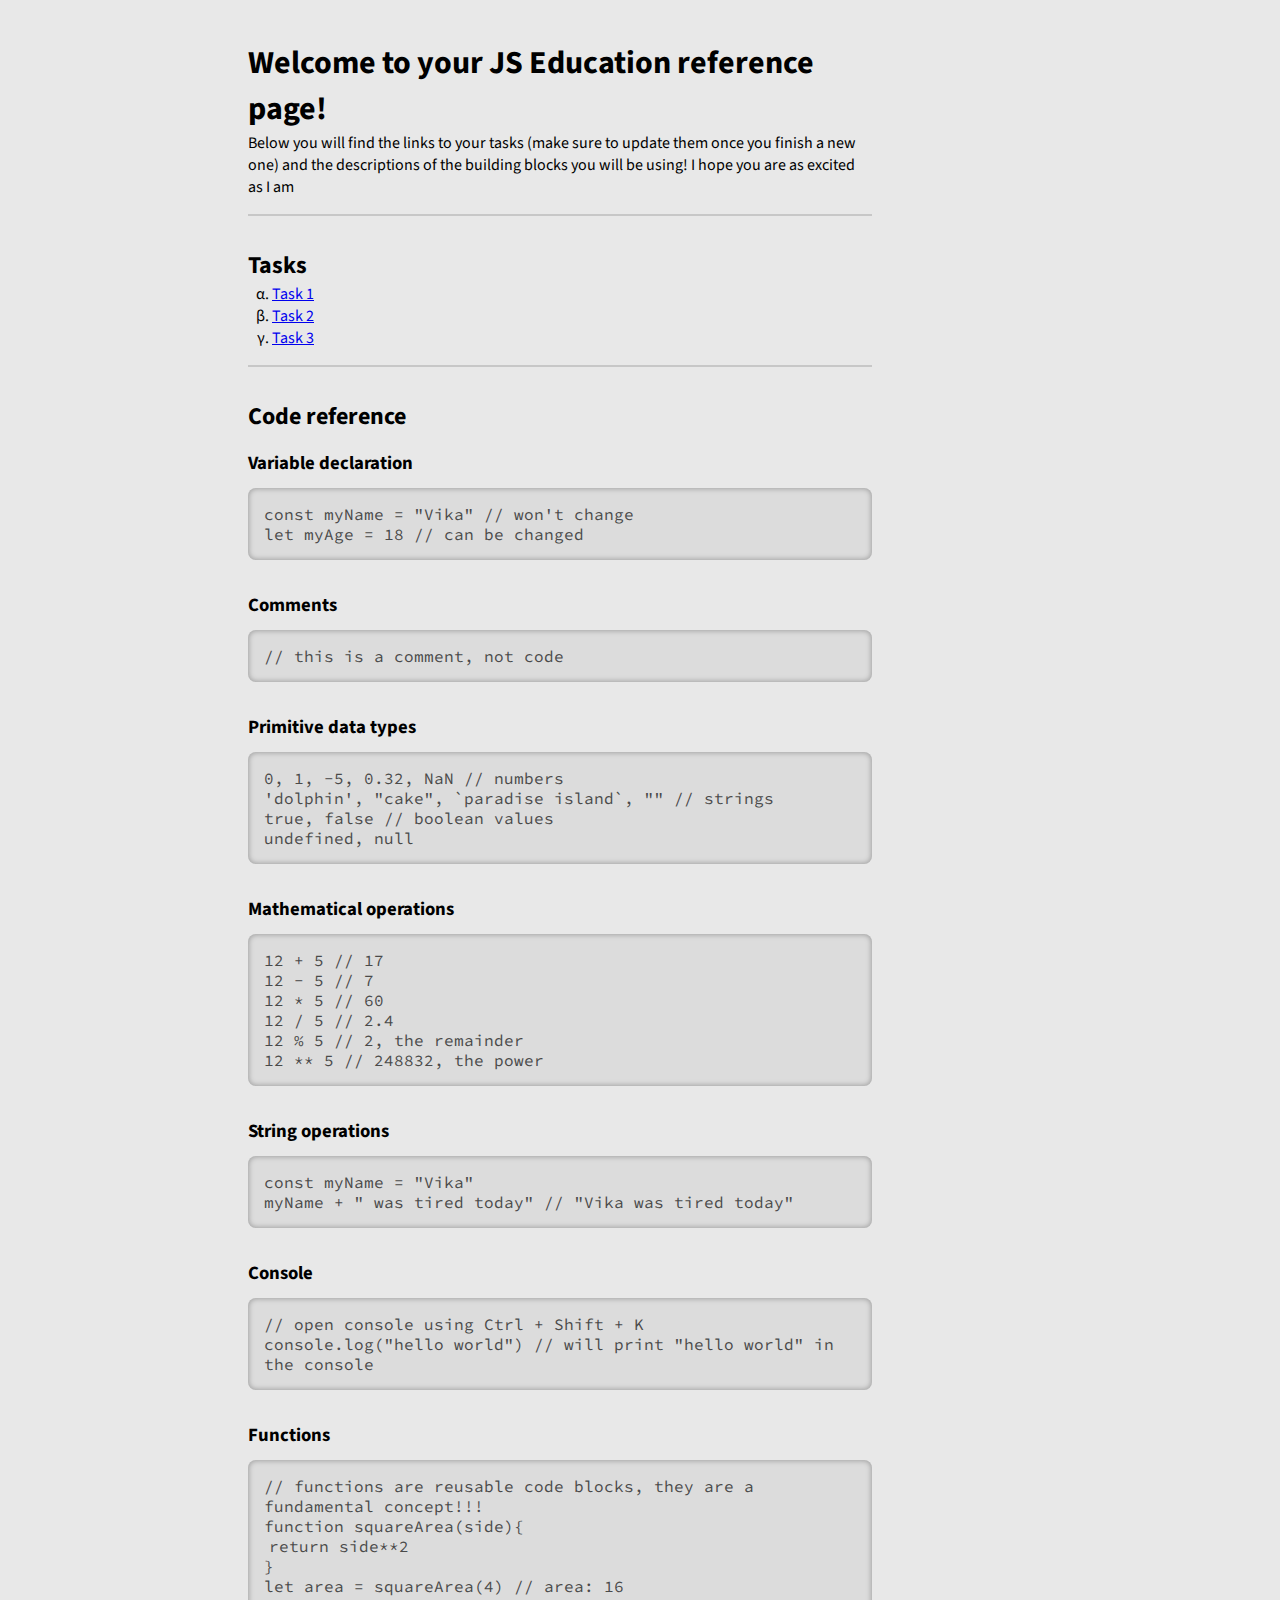
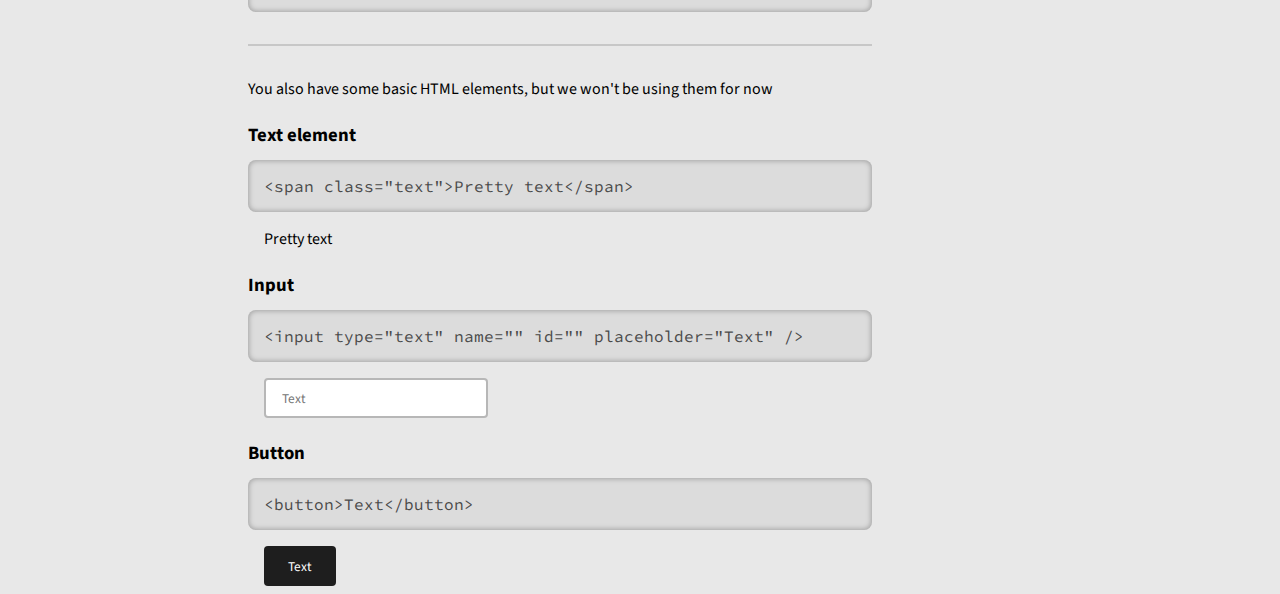
<file: index.html>
<!DOCTYPE html>
<html lang="en">
  <head>
    <meta charset="UTF-8" />
    <meta name="viewport" content="width=device-width, initial-scale=1.0" />
    <link rel="stylesheet" href="style.css" />
    <title>Reference page</title>
  </head>
  <body class="main">
    <h1>Welcome to your JS Education reference page!</h1>
    <p>
      Below you will find the links to your tasks (make sure to update them once
      you finish a new one) and the descriptions of the building blocks you will
      be using! I hope you are as excited as I am
    </p>

    <hr />

    <h2>Tasks</h2>
    <ul class="tasks">
      <li><a href="tasks/task 1.html">Task 1</a></li>
      <li><a href="tasks/task 2.html">Task 2</a></li>
      <li><a href="tasks/task 3.html">Task 3</a></li>
    </ul>

    <hr />
    <h2>Code reference</h2>

    <h3>Variable declaration</h3>
    <div class="codeblock">
      <p>const myName = "Vika" // won't change</p>
      <p>let myAge = 18 // can be changed</p>
    </div>

    <h3>Comments</h3>
    <div class="codeblock">
      <p>// this is a comment, not code</p>
    </div>

    <h3>Primitive data types</h3>
    <div class="codeblock">
      <p>0, 1, -5, 0.32, NaN // numbers</p>
      <p>'dolphin', "cake", `paradise island`, "" // strings</p>
      <p>true, false // boolean values</p>
      <p>undefined, null</p>
    </div>

    <h3>Mathematical operations</h3>
    <div class="codeblock">
      <p>12 + 5 // 17</p>
      <p>12 - 5 // 7</p>
      <p>12 * 5 // 60</p>
      <p>12 / 5 // 2.4</p>
      <p>12 % 5 // 2, the remainder</p>
      <p>12 ** 5 // 248832, the power</p>
    </div>

    <h3>String operations</h3>
    <div class="codeblock">
      <p>const myName = "Vika"</p>
      <p>myName + " was tired today" // "Vika was tired today"</p>
    </div>

    <h3>Console</h3>
    <div class="codeblock">
      <p>// open console using Ctrl + Shift + K</p>
      <p>
        console.log("hello world") // will print "hello world" in the console
      </p>
    </div>

    <h3>Functions</h3>
    <div class="codeblock">
      <p>
        // functions are reusable code blocks, they are a fundamental concept!!!
      </p>
      <p>function squareArea(side){</p>
      <p>&ThickSpace;return side**2</p>
      <p>}</p>
      <p></p>
      <p>let area = squareArea(4) // area: 16</p>
    </div>

    <hr />
    <p>
      You also have some basic HTML elements, but we won't be using them for now
    </p>
    <br />

    <h3>Text element</h3>
    <div class="codeblock">
      <p>&lt;span class="text"&gt;Pretty text&lt;/span&gt;</p>
    </div>

    <div style="margin: -1rem 1rem 0">
      <span class="text">Pretty text</span>
    </div>
    <br />

    <h3>Input</h3>
    <div class="codeblock">
      <p>&lt;input type="text" name="" id="" placeholder="Text" /&gt;</p>
    </div>

    <div style="margin: -1rem 1rem 0">
      <input type="text" name="" id="" placeholder="Text" />
    </div>
    <br />

    <h3>Button</h3>
    <div class="codeblock">
      <p>&lt;button&gt;Text&lt;/button&gt;</p>
    </div>
    <div style="margin: -1rem 1rem 0">
      <button>Text</button>
    </div>
  </body>
</html>
</file>
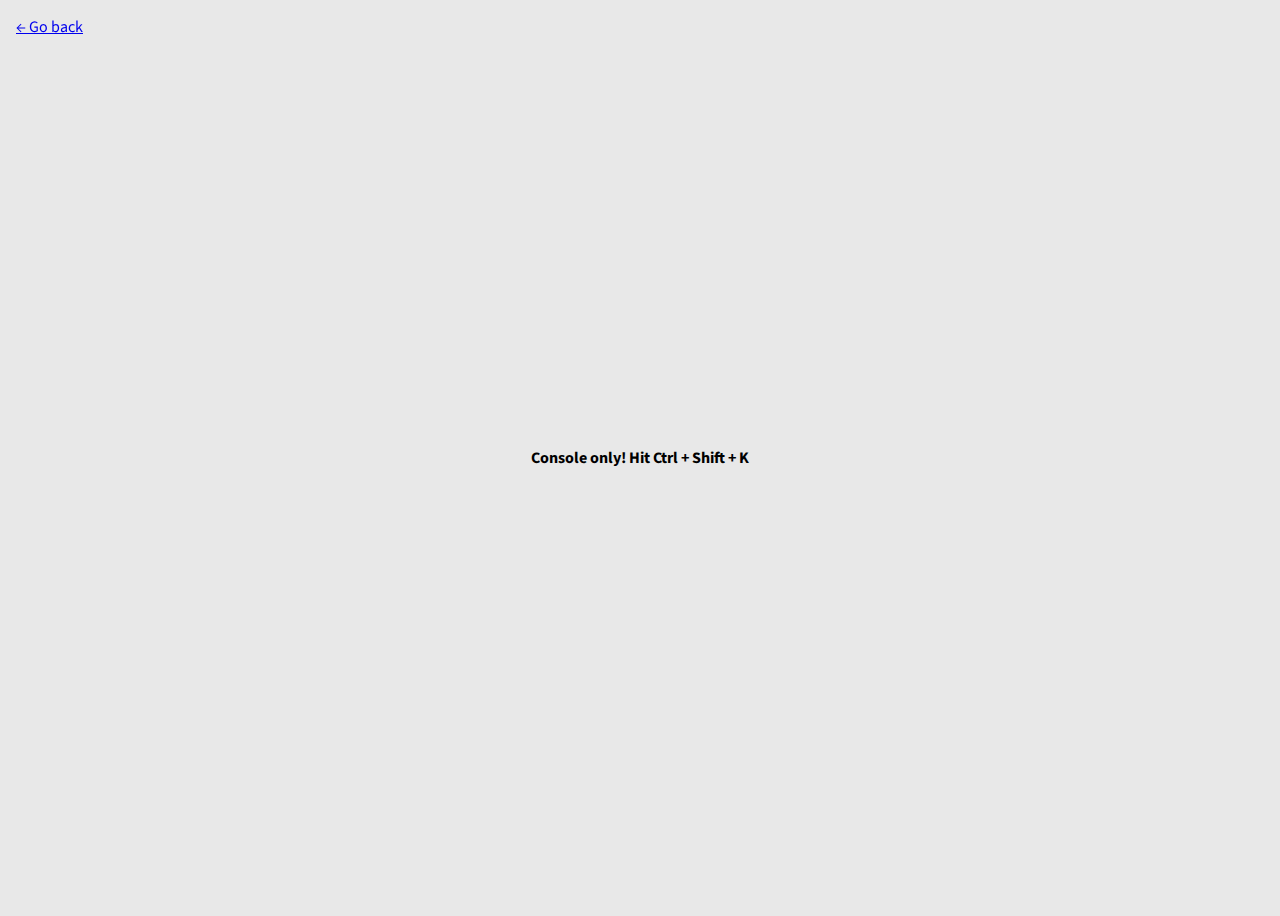
<file: tasks/task 2.html>
<!DOCTYPE html>
<html lang="en">
  <head>
    <meta charset="UTF-8" />
    <meta name="viewport" content="width=device-width, initial-scale=1.0" />
    <link rel="stylesheet" href="../style.css" />
    <title>Task 2</title>
  </head>
  <body>
    <a class="go-back-link" href="..">&LeftArrow; Go back</a>

    <div>
      <p><b>Console only! Hit Ctrl + Shift + K</b></p>
    </div>
    <script>
      // add together true, 3 and "6" in all possible 6 combinations and print the results of each sum
      // example: console.log("6" + true + 3)
    </script>
  </body>
</html>
</file>
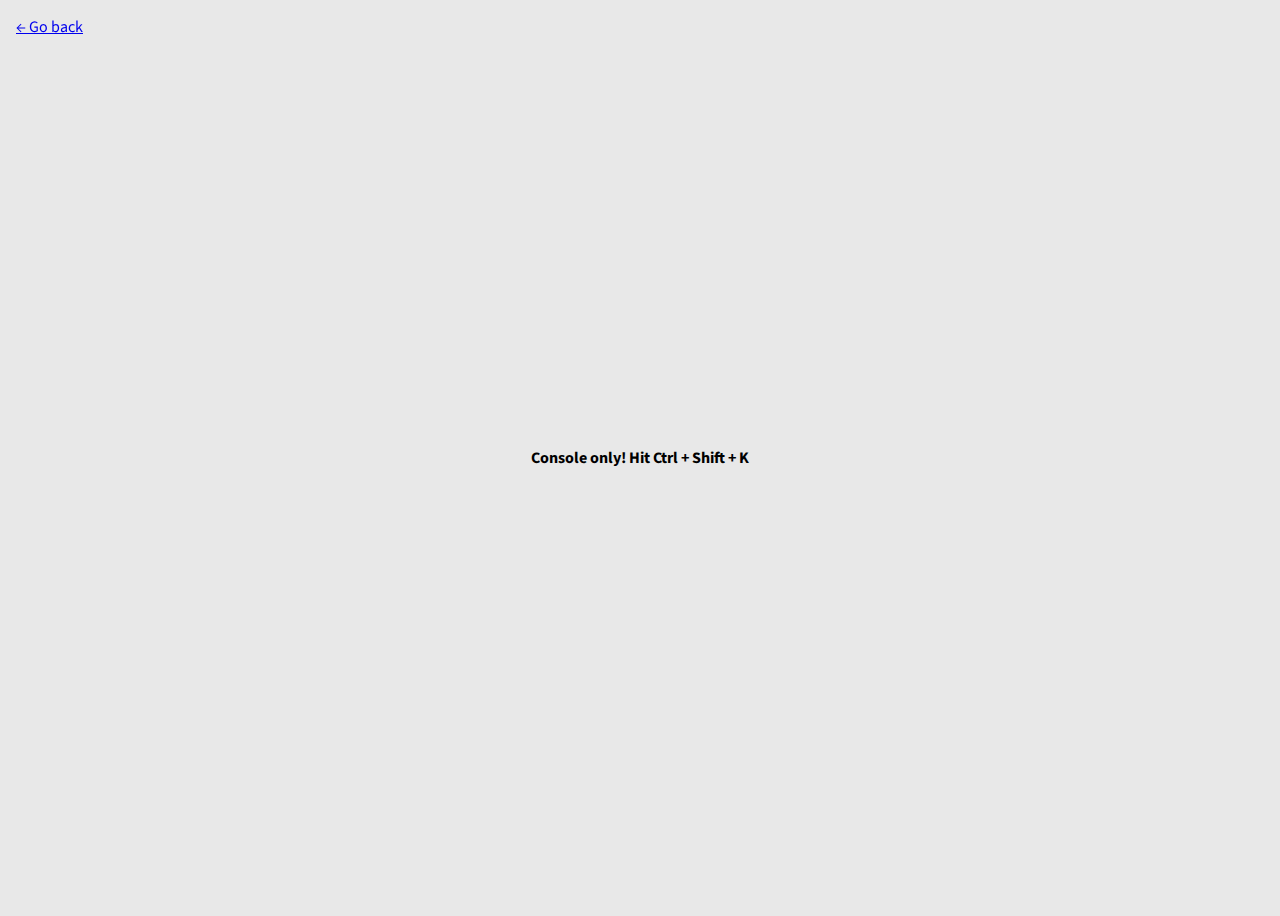
<file: tasks/task 3.html>
<!DOCTYPE html>
<html lang="en">
  <head>
    <meta charset="UTF-8" />
    <meta name="viewport" content="width=device-width, initial-scale=1.0" />
    <link rel="stylesheet" href="../style.css" />
    <title>Task 3</title>
  </head>
  <body>
    <a class="go-back-link" href="..">&LeftArrow; Go back</a>
    <div>
      <p><b>Console only! Hit Ctrl + Shift + K</b></p>
    </div>
    <script>
      // Create a function findDiscriminant, which takes a, b and c, and returns the discriminant
      // Calculate and output discriminants for following a, b and c tuples
      // a = 1, b = 2, c = 3
      // a = 3, b = 0, c = -2
      // a = 2, b = 4, c = 2

      function findDiscriminant(a, b, c) {
        //your code;
        return discriminant;
      }
    </script>
  </body>
</html>
</file>
<file: style.css>
@import url("https://fonts.googleapis.com/css2?family=Source+Code+Pro&family=Source+Sans+3:ital,wght@0,400;0,700;1,400;1,700&display=swap");

:root {
  --background: #e8e8e8;
  --background-dark: #dcdcdc;
  --background-darker: #c7c7c7;
  --inner-shadow: inset 0 0 5px 1px rgb(163, 163, 163);
  --code-color: #4a4a4a;
}

/* a simple reset */
p,
h1,
h2,
h3,
ul {
  margin: 0;
}

html {
  font-family: "Source Sans 3", sans-serif;
  box-sizing: border-box;
}

*,
*::after,
*::before {
  box-sizing: inherit;
}

body {
  background-color: var(--background);
  padding: 2rem;
}

body.main {
  padding: 2rem 25rem 0 15rem;
}

body:not(.main) {
  height: 100vh;
  display: flex;
  justify-content: center;
  align-items: center;
}

h2 {
  margin-bottom: 1rem;
}
h3 {
  margin-bottom: 0.75rem;
}

ul {
  margin-top: -1rem;
  padding: 0 1.5rem;
  list-style-type: lower-greek;
}

.codeblock {
  margin-bottom: 2rem;
  padding: 1rem;
  border-radius: 0.5rem;
  font-family: "Source Code Pro", monospace;
  background-color: var(--background-dark);
  box-shadow: var(--inner-shadow);
  color: var(--code-color);
  width: 100%;
}

hr {
  width: 100%;
  height: 2px;
  border: none;
  background-color: var(--background-darker);
  margin: 1rem 0 2rem;
}

input,
button {
  border-radius: 0.25rem;
  height: 2.5rem;
  font-family: inherit;
}

input {
  width: 14rem;
  border: rgb(183, 183, 183) 2px solid;
  padding-left: 1rem;
}

input:focus {
  outline: none;
  border-color: black;
}

button {
  padding: 0 1.5rem;
  border: none;
  background-color: rgb(30, 30, 30);
  color: white;
}

button:hover {
  background-color: rgb(10, 10, 10);
  box-shadow: 0 0 5px rgba(0, 0, 0, 0.637);
}

button:active {
  background-color: rgb(57, 57, 57);
  color: rgb(199, 199, 199);
  box-shadow: none;
}

a.go-back-link {
  position: fixed;
  left: 1rem;
  top: 1rem;
}
</file>
